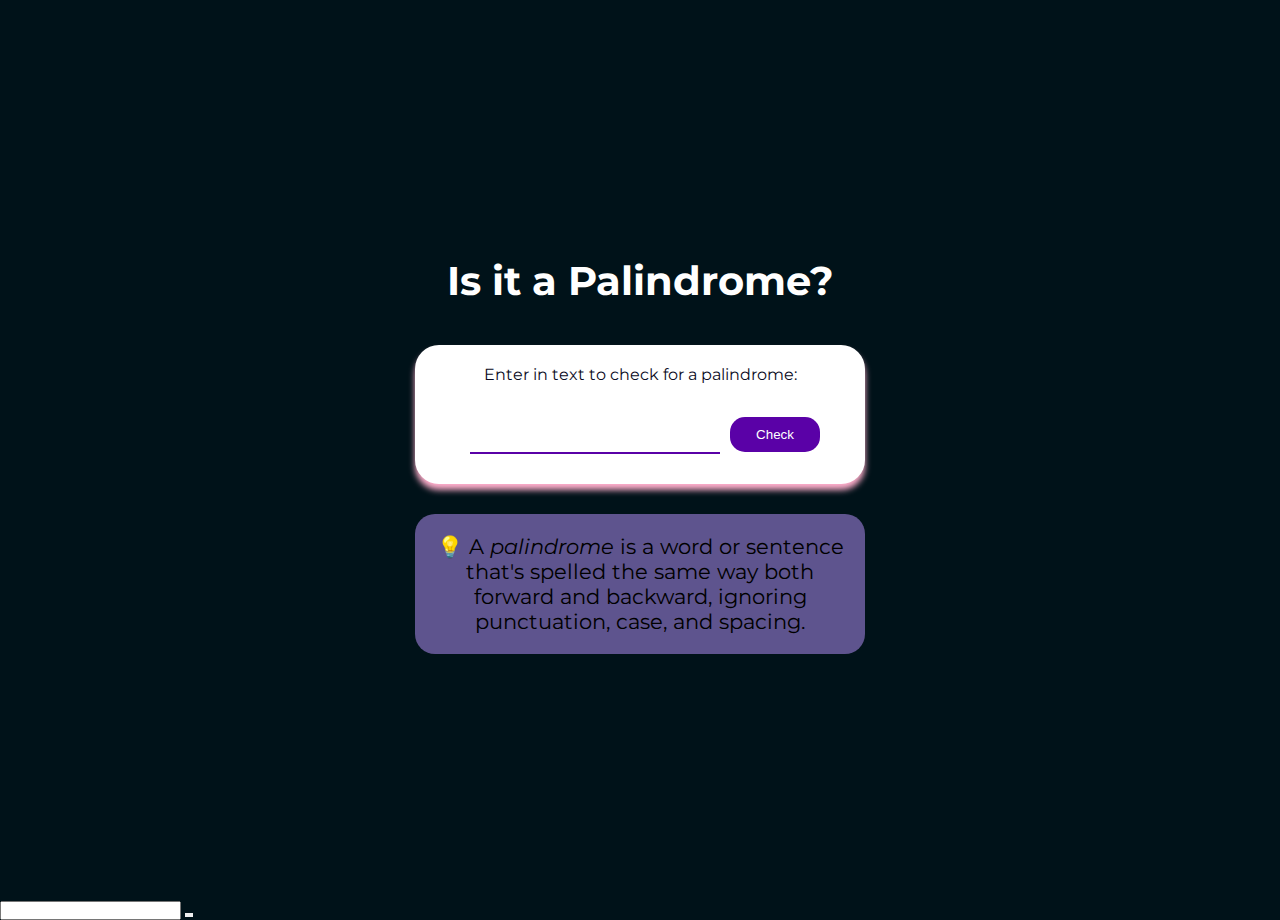
<file: index.html>
<!DOCTYPE HTMl>
<html>
<head>
 <meta charset="UTF-8">
    <meta http-equiv="X-UA-Compatible" content="IE=edge">
    <meta name="viewport" content="width=device-width, initial-scale=1.0">
    <link rel="icon" type="image/png" href="https://img.icons8.com/?size=100&id=53871&format=png&color=000000">
    <title>Palindrome Checker FCC</title>
 <link rel="stylesheet" href="styles.css">
  
</head>

<body>
  <main class="container">
     
      <h1 class="title">Is it a Palindrome?</h1>
      <div class="palindrome-div">
        <label for="text-input">Enter in text to check for a palindrome:
        </label>
        <input class="palindrome-input" id="text-input" value="" type="text">
        <button class="palindrome-btn" id="check-btn">Check</button>
        <div class="results-div hidden" id="result"></div>
      </div>
      <div class="palindrome-definition-div">
        <p class="palindrome-definition">
          <span role="img" aria-label="light-bulb">💡</span>
          A <dfn>palindrome</dfn> is a word or sentence that's spelled the same
          way both forward and backward, ignoring punctuation, case, and
          spacing.
        </p>
      </div>
    </main>
<input id="text-input"></input>
<button id="check-btn"><button>
  <div id="result"></div>
  <script src="script.js"></script>
  </body>
  </HTML>
</file>
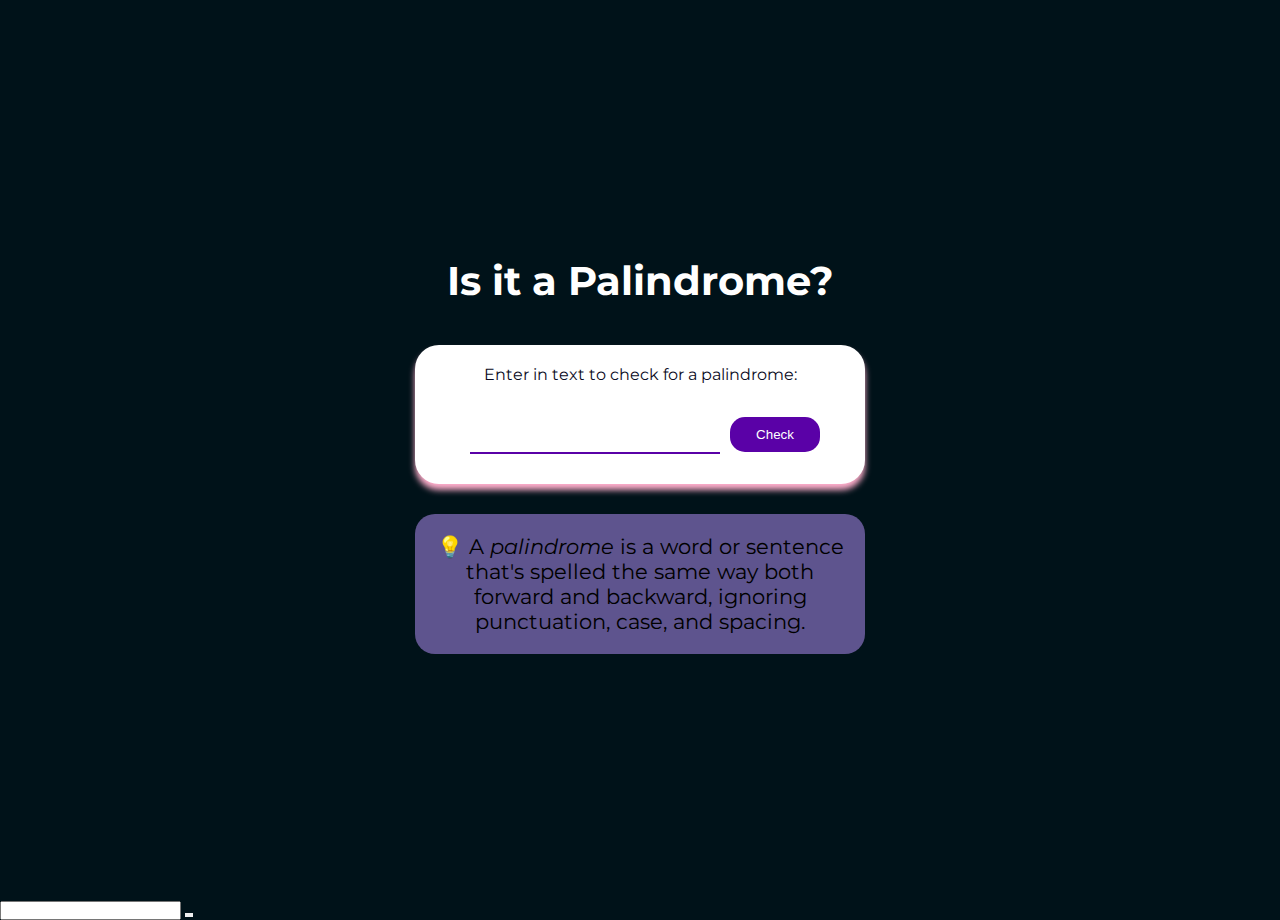
<file: palindrome.html>
<!DOCTYPE HTMl>
<html>
<head>
 <meta charset="UTF-8">
    <meta http-equiv="X-UA-Compatible" content="IE=edge">
    <meta name="viewport" content="width=device-width, initial-scale=1.0">
    <link rel="icon" type="image/png" href="https://img.icons8.com/?size=100&id=53871&format=png&color=000000">
    <title>Palindrome Checker FCC</title>
 <link rel="stylesheet" href="styles.css">
  
</head>

<body>
  <main class="container">
     
      <h1 class="title">Is it a Palindrome?</h1>
      <div class="palindrome-div">
        <label for="text-input">Enter in text to check for a palindrome:
        </label>
        <input class="palindrome-input" id="text-input" value="" type="text">
        <button class="palindrome-btn" id="check-btn">Check</button>
        <div class="results-div hidden" id="result"></div>
      </div>
      <div class="palindrome-definition-div">
        <p class="palindrome-definition">
          <span role="img" aria-label="light-bulb">💡</span>
          A <dfn>palindrome</dfn> is a word or sentence that's spelled the same
          way both forward and backward, ignoring punctuation, case, and
          spacing.
        </p>
      </div>
    </main>
<input id="text-input"></input>
<button id="check-btn"><button>
  <div id="result"></div>
  <script src="script.js"></script>
  </body>
  </HTML>
</file>
<file: styles.css>
@import url('https://fonts.googleapis.com/css2?family=Montserrat:ital,wght@0,100..900;1,100..900&display=swap');
body {
     font-family: "Montserrat", sans-serif;
    background-color: #001219;
    color: #ffffff;
}
* {
    margin: 0;
    padding: 0;
    box-sizing: border-box;
}
label {
    color: #0a0a23;
    margin-bottom: 20px;
}

.palindrome-div {
    width: min(100vw, 450px);
    min-height: 100px;
    border-radius: 24px;
    display: flex;
    align-items: center;
    justify-content: center;
    flex-wrap: wrap;
    padding: 20px;
    margin: 10px 0;
    background-color: white;
    box-shadow: 0 6px 6px #ffafcc;
}
.palindrome-definition-div {
    width: min(100vw, 450px);
    font-size: 1.3rem;
    min-height: 140px;
    background-color: #5e548e;
    color:black;
    margin-top: 20px;
    padding: 20px;
    border-radius: 20px;
    display: flex;
    align-items: center;
    justify-content: center;
}
.palindrome-input {
    height: 40px;
    width: 250px;
    text-align: center;
    font-size: 1.2rem;
    margin: 10px;
    border: none;
    border-bottom: 2px solid #5a01a7;
}
.palindrome-btn {
    width: 90px;
    border: none;
    padding: 10px;
    border-radius: 15px;
    background-color: #5a01a7;
    color: #fff;
    cursor: pointer;
}
.palindrome-definition {
    vertical-align: middle;
    text-align: center;
}
.results-div {
    overflow-y: auto;
    word-wrap: break-word;
    min-height: 50px;
    color: black;
}
.container {
    width: 100%;
    min-height: 100vh;
    position: relative;
    display: flex;
    align-items: center;
    justify-content: center;
    flex-direction: column;
}
.title {
  text-align: center;
  padding: 10px 0;
  font-size: 2.5rem;
  margin-bottom: 20px;
}
</file>
